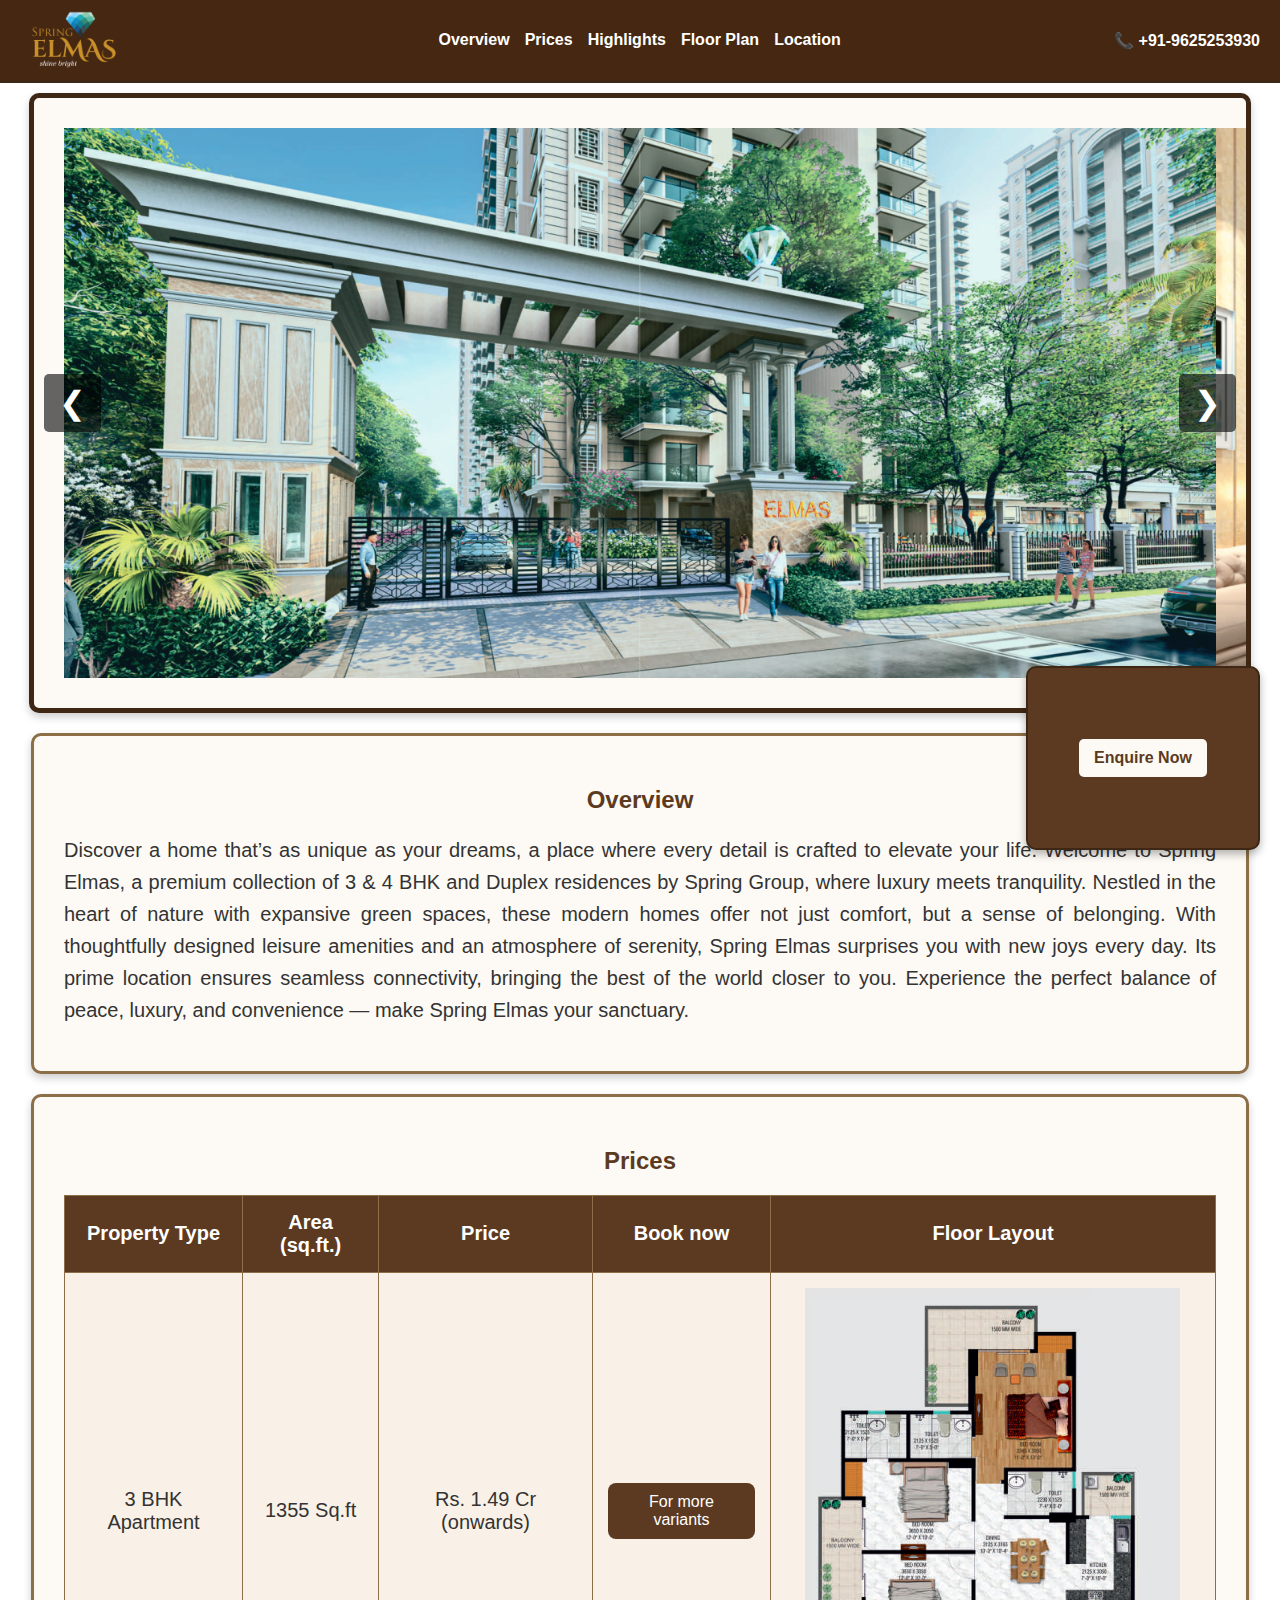
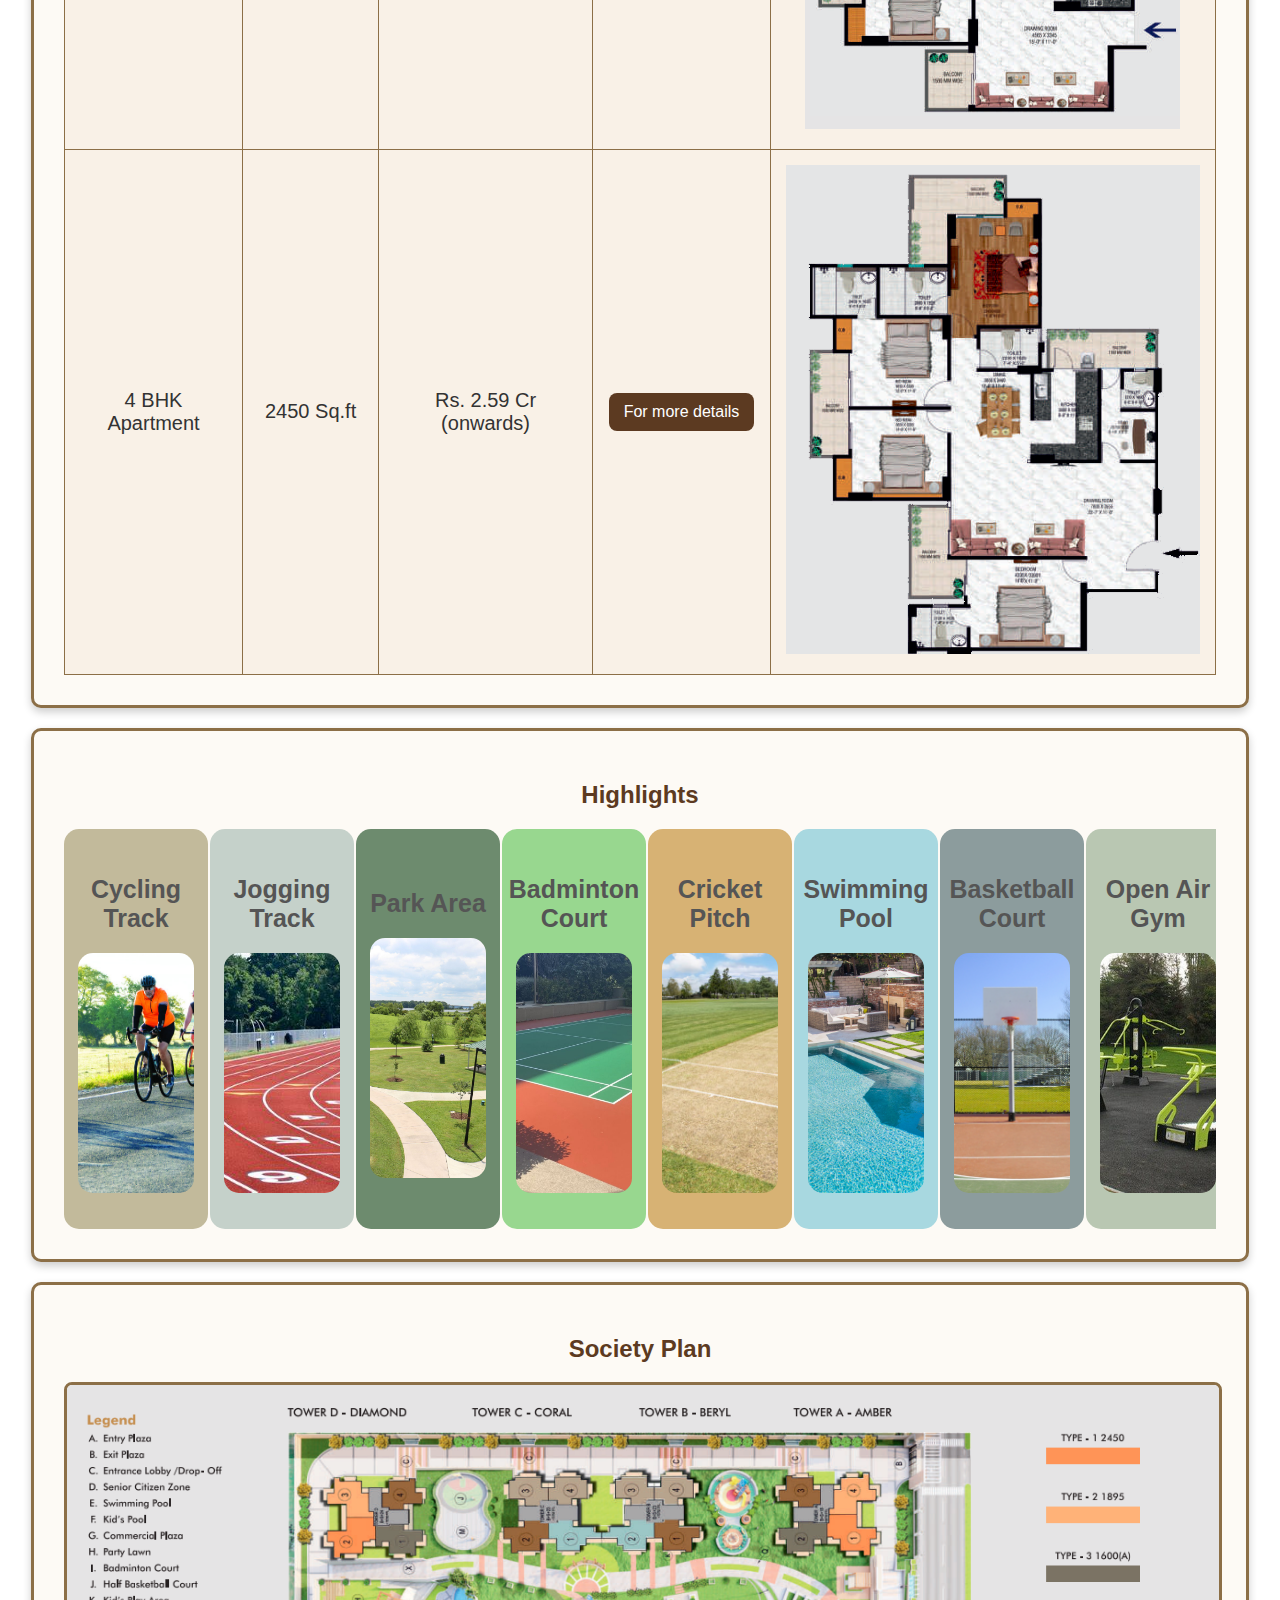
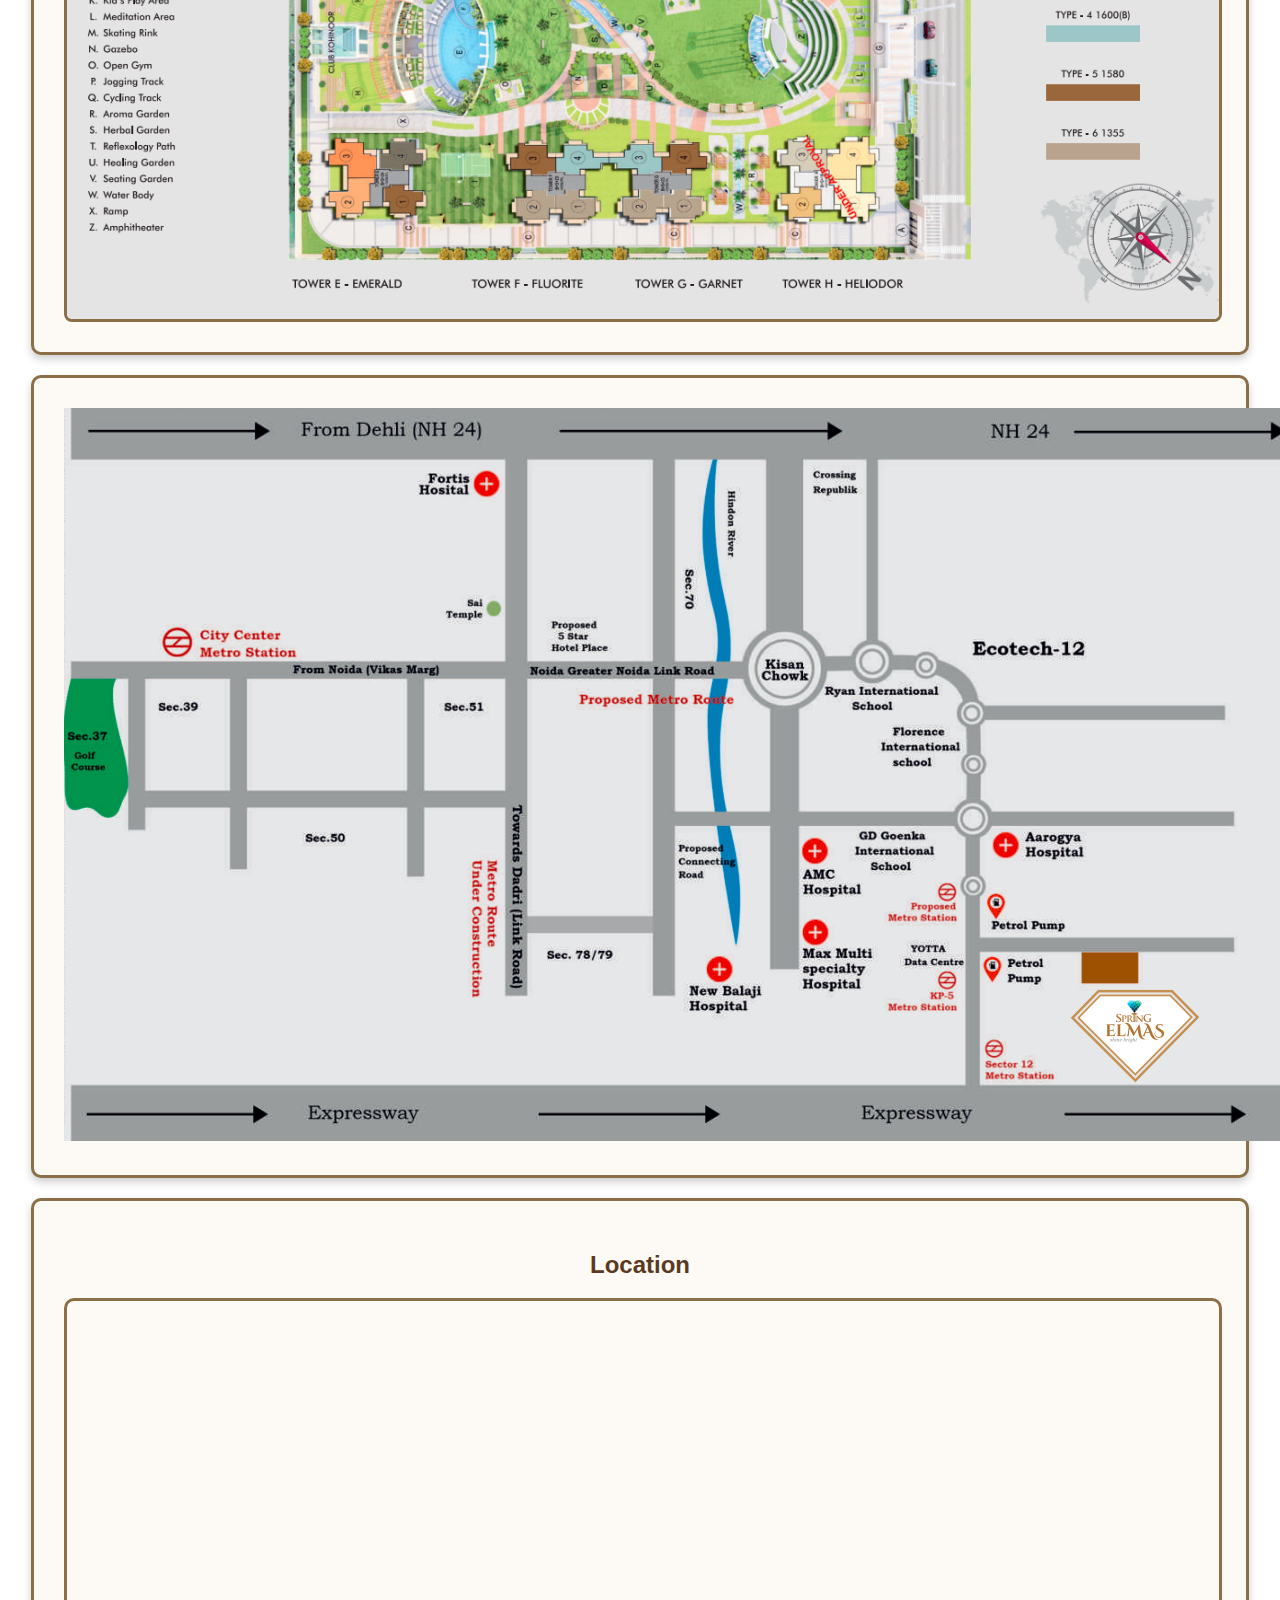
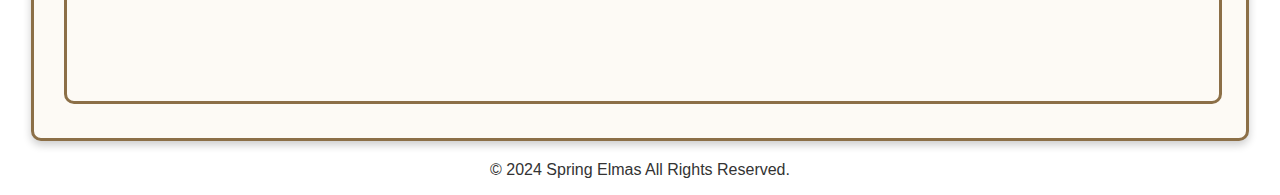
<file: index.html>
<!DOCTYPE html>
<html lang="en">
<head>
  <meta charset="UTF-8">
  <meta name="viewport" content="width=device-width, initial-scale=1.0">
  <title>Spring Elmas</title>
  <link rel="stylesheet" href="styles.css">
</head>
<body>

  <!-- Navbar -->
  <header>
    <div class="logo"><img src="images/logo.png" alt="Real Estate Logo"></div>
    <nav>
      <ul>
        <li><a href="#overview">Overview</a></li>
        <li><a href="#prices">Prices</a></li>
        <li><a href="#highlights">Highlights</a></li>
        <li><a href="#floorplan">Floor Plan</a></li>
        <li><a href="#location">Location</a></li>
      </ul>
    </nav>
    <div class="phone"><b>📞</b>
       +91-9625253930</div>
  </header>
  
  <div class="contact-us-box">
    <button onclick="openPopup()">Enquire Now</button>
  </div>

<!-- Image Carousel -->
  <section class="carousel">
    <div class="carousel-container">
      <img src="images/Head_1.png" class="carousel-item">
      <img src="images/Head_2.png" class="carousel-item">
      <img src="images/Head_3.png" class="carousel-item">
    </div>
    <button class="carousel-btn left" onclick="prevSlide()">❮</button>
    <button class="carousel-btn right" onclick="nextSlide()">❯</button>
  </section>

  <!-- Overview -->
  <section id="overview">
    <h2>Overview</h2>
    <p>
      Discover a home that’s as unique as your dreams, a place where every detail is crafted to elevate your life. Welcome to Spring Elmas, a premium collection of 3 & 4 BHK and Duplex residences by Spring Group, where luxury meets tranquility. Nestled in the heart of nature with expansive green spaces, these modern homes offer not just comfort, but a sense of belonging. With thoughtfully designed leisure amenities and an atmosphere of serenity, Spring Elmas surprises you with new joys every day. Its prime location ensures seamless connectivity, bringing the best of the world closer to you. Experience the perfect balance of peace, luxury, and convenience — make Spring Elmas your sanctuary.</p>
  </section>

  <!-- Prices -->
  <section id="prices">
    <h2>Prices</h2>
    <table>
      <thead>
        <tr>
          <th>Property Type</th>
          <th>Area (sq.ft.)</th>
          <th>Price</th>
          <th>Book now</th>
          <th>Floor Layout</th>
        </tr>
      </thead>
      <tbody>
        <tr>
          <td>3 BHK Apartment</td>
          <td>1355 Sq.ft</td>
          <td>Rs. 1.49 Cr (onwards)</td>
          <td><button onclick="openPopup()">For more variants</button></td>
          <td>
            <div class="dropdown-content" id="layout1">
              <img src="images/floor3bhk.png" alt="3 BHK Layout" />
            </div>
          </td>
        </tr>
        <tr>
          <td>4 BHK Apartment</td>
          <td>2450 Sq.ft</td>
          <td>Rs. 2.59 Cr (onwards)</td>
          <td><button onclick="openPopup()">For more details</button></td>
          <td>
            <div class="dropdown-content" id="layout2">
              <img src="images/floor4bhk.png" alt="4 BHK Layout" />
            </div>
          </td>
        </tr>
      </tbody>
    </table>
  </section>

  <section id="highlights">
    <h2>Highlights</h2>
    <div class="highlights-container">
      <div class="highlight-item" style="--bg-color: #C2BA9B">
        <p>Cycling Track</p>
        <img src="images/cycling.jpg" alt="Cycling Track">
      </div>
      <div class="highlight-item" style="--bg-color: #C5D1CA">
        <p>Jogging Track</p>
        <img src="images/jogging.jpeg" alt="Jogging Track">
      </div>
      <div class="highlight-item" style="--bg-color: #6D8B6E">
        <p>Park Area</p>
        <img src="images/park.jpeg" alt="Park Area">
      </div>
      <div class="highlight-item" style="--bg-color: #98D78F">
        <p>Badminton Court</p>
        <img src="images/badminton.jpg" alt="Badminton Court">
      </div>
      <div class="highlight-item" style="--bg-color: #D7B274">
        <p>Cricket Pitch</p>
        <img src="images/cricket.jpg" alt="Cricket Pitch">
      </div>
      <div class="highlight-item" style="--bg-color: #A8D8E0">
        <p>Swimming Pool</p>
        <img src="images/pool.jpeg" alt="Swimming Pool">
      </div>
      <div class="highlight-item" style="--bg-color: #8C9C9D">
        <p>Basketball Court</p>
        <img src="images/basketball.jpeg" alt="Basketball Court">
      </div>
      <div class="highlight-item" style="--bg-color: #B9C7B2">
        <p>Open Air Gym</p>
        <img src="images/gym.jpg" alt="Open Air Gym">
      </div>
    </div>
  </section>
  

  <!-- Floor Plan -->
  <section id="floorplan">
    <h2>Society Plan</h2>
    <img src="images/Society_plan.png" alt="Society Plan">
  </section>

  <!-- Amenities -->
  <section id="amenities">
    <center><img src="images/metro.png" alt="metro route"></center>
  </section>

  <!-- Location -->
  <section id="location">
    <h2>Location</h2>
    <iframe src="https://www.google.com/maps/embed?pb=!1m18!1m12!1m3!1d224145.24793035229!2d77.23279075511142!3d28.621683927968952!2m3!1f0!2f0!3f0!3m2!1i1024!2i768!4f13.1!3m3!1m2!1s0x390ced00711598bf%3A0x456f1e4ce9100f4d!2sSpring%20Elmas!5e0!3m2!1sen!2sin!4v1735449574718!5m2!1sen!2sin" allowfullscreen="" loading="lazy" referrerpolicy="no-referrer-when-downgrade"></iframe>
  </section>

<!-- Popup Form -->
<div class="popup" id="popup">
  <div class="popup-content">
    <span class="close-btn" onclick="closePopup()">×</span>
    <form id="contactForm">
      <input type="text" id="name" placeholder="Name" required>
      <input type="tel" id="mobile" placeholder="Mobile No." required>
      <input type="email" id="email" placeholder="Email-ID" required>
      <textarea id="comments" placeholder="Comments"></textarea>
      <button type="button" onclick="sendToWhatsApp()">Submit</button>
    </form>
  </div>
</div>

  
  <footer>
    <p><center>&copy; 2024 Spring Elmas
      All Rights Reserved.
    </center></p>
  </footer>

  <script src="script.js"></script>
</body>
</html>
</file>
<file: styles.css>
/* General Styles */
body {
  margin: 0;
  font-family: Arial, sans-serif;
  background: url('https://www.transparenttextures.com/patterns/wood-pattern.png');
  color: #333;
}

/* Header */
header {
  background: #462712;
  color: white;
  display: flex;
  justify-content: space-between;
  padding: 10px 20px;
  align-items: center;
  border-bottom: 3px solid #3e2715;
}

/* Logo Styling */
.logo {
  display: flex;
  align-items: center;
  justify-content: center;
  height: 60px; /* Adjust as needed */
}

.logo img {
  max-height: 100%;
  width: auto; /* Maintain aspect ratio */
  object-fit: contain;
  transition: transform 0.3s ease-in-out;
}

.logo img:hover {
  transform: scale(1.1); /* Slight zoom on hover */
}


header ul {
  display: flex;
  list-style: none;
  gap: 15px;
}

header ul li a {
  color: white;
  text-decoration: none;
  font-weight: bold;
}

header ul li a:hover {
  text-decoration: underline;
}

header .phone {
  font-size: 1rem;
  font-weight: bold;
}

/* Carousel */
.carousel {
  position: relative;
  overflow: hidden;
  margin-top: 10px;
  border: 5px solid #3e2715;
  border-radius: 10px;
}

.carousel-container {
  display: flex;
  transition: transform 0.5s ease-in-out;
}

.carousel-item {
  min-width: 100%;
  height: 550px;
  object-fit: cover;
}

.carousel-btn {
  position: absolute;
  top: 50%;
  transform: translateY(-50%);
  background: rgba(0, 0, 0, 0.6);
  color: white;
  border: none;
  font-size: 2rem;
  cursor: pointer;
  padding: 10px 15px;
  border-radius: 5px;
}

.left {
  left: 10px;
}

.right {
  right: 10px;
}

/* Sections */
section {
  padding: 30px;
  margin: 20px auto;
  background: #fdfaf5;
  border: 3px solid #8c6f47;
  border-radius: 10px;
  max-width: 90%;
  box-shadow: 0 4px 8px rgba(0, 0, 0, 0.2);
}

section h2 {
  text-align: center;
  color: #5c3a21;
}

/* Paragraph Styling */
#overview p {
  font-size: 20px; /* Set font size to 20px */
  line-height: 1.6;
  color: #333;
  margin-bottom: 15px;
  text-align: justify;
}

/* Prices Table */
#prices table {
  width: 100%;
  border-collapse: collapse;
  margin-top: 20px;
  background: #f9f1e7;
}

#prices table, th, td {
  border: 1px solid #8c6f47;
  size: 80px;
}

th, td {
  font-size: 20px;
  padding: 15px;
  text-align: center;
}

th {
  background: #5c3a21;
  color: white;
}

td button {
  background: #5c3a21;
  color: white;
  border: none;
  padding: 10px 15px;
  cursor: pointer;
  border-radius: 8px;
  font-size: 1rem;
  transition: transform 0.2s ease, background-color 0.3s ease;
}

td button:hover {
  background: #3e2715;
  transform: scale(1.1);
}

/* Highlights Container */
.highlights-container {
  display: flex;
  overflow-x: auto;
  scrollbar-width: none; /* Hide scrollbar for modern browsers */
  -ms-overflow-style: none; /* Hide scrollbar for IE */
}

.highlights-container::-webkit-scrollbar {
  display: none; /* Hide scrollbar for Webkit browsers */
}

/* Highlight Items */
.highlight-item {
  flex: 0 0 12.5%;
  height: 400px;
  background-color: var(--bg-color);
  margin-right: 2px;
  display: flex;
  justify-content: center;
  align-items: center;
  text-align: center;
  font-size: 1.2em;
  font-weight: bold;
  color: #555;
  border-radius: 15px;
  overflow: hidden;
  transition: transform 0.3s ease-in-out;
  position: relative;
  flex-direction: column;
}

/* Text Styling */
.highlight-item p {
  font-size: 1.3em;
  font-weight: 600;
  margin: 10px 0;
  text-align: center;
}

/* Image Styling */
.highlight-item img {
  width: 80%;
  height: 60%;
  object-fit: cover;
  border-radius: 15px;
  margin-top: 10px;
}

/* Hover Effect */
.highlight-item:hover {
  transform: scale(1.05);
}


/* Floor Plan */
#floorplan img {
  display: block;
  margin: 0 auto;
  border: 3px solid #8c6f47;
  border-radius: 8px;
  max-width: 100%;
  height: auto;
}

/* Location */
#location iframe {
  width: 100%;
  height: 400px;
  border-radius: 10px;
  border: 3px solid #8c6f47;
}

/* Popup Form */
.popup {
  display: none;
  position: fixed;
  inset: 0;
  background: rgba(0, 0, 0, 0.5);
  z-index: 1000;
}

.popup-content {
  background: #fdfaf5;
  padding: 20px;
  margin: 10% auto;
  width: 300px;
  border-radius: 10px;
  border: 3px solid #8c6f47;
  box-shadow: 0 4px 8px rgba(0, 0, 0, 0.3);
}

.popup-content h2 {
  text-align: center;
  color: #5c3a21;
}

.popup-content input,
.popup-content textarea {
  width: 100%;
  margin-bottom: 10px;
  padding: 8px;
  border: 1px solid #8c6f47;
  border-radius: 5px;
}

.popup-content button {
  width: 100%;
  padding: 8px;
  background: #5c3a21;
  color: white;
  border: none;
  border-radius: 5px;
  cursor: pointer;
}

.popup-content button:hover {
  background: #3e2715;
}

.close-btn {
  float: right;
  cursor: pointer;
  font-size: 1.5rem;
  color: #5c3a21;
}

/* Sticky Contact Us Box */
.contact-us-box {
  position: fixed;
  bottom: 50px;
  right: 20px;
  background: #5c3a21;
  color: white;
  padding: 15px;
  width: 200px;
  height: 150px;
  border-radius: 10px;
  border: 2px solid #3e2715;
  text-align: center;
  box-shadow: 0 4px 8px rgba(0, 0, 0, 0.3);
  z-index: 1000;
  display: flex;
  flex-direction: column;
  justify-content: center;
  align-items: center;
  transition: transform 0.3s ease, width 0.3s ease, height 0.3s ease;
}

/* Hover Animation for Contact Us Box */
.contact-us-box:hover {
  width: 250px;
  height: 200px;
  transform: scale(1.1);
}

/* Contact Us Box Heading */
.contact-us-box h4 {
  margin: 0 0 10px;
  font-size: 1.2rem;
  transition: font-size 0.3s ease;
}

/* Enlarge Text on Hover */
.contact-us-box:hover h4 {
  font-size: 1.5rem;
}

/* Contact Us Button */
.contact-us-box button {
  background: #fdfaf5;
  color: #5c3a21;
  border: none;
  padding: 10px 15px;
  border-radius: 5px;
  cursor: pointer;
  font-weight: bold;
  font-size: 1rem;
  transition: background-color 0.3s ease, transform 0.3s ease, font-size 0.3s ease;
}

/* Enlarge Button on Hover */
.contact-us-box:hover button {
  background: #fff;
  transform: scale(1.1);
  font-size: 1.2rem;
}
</file>
